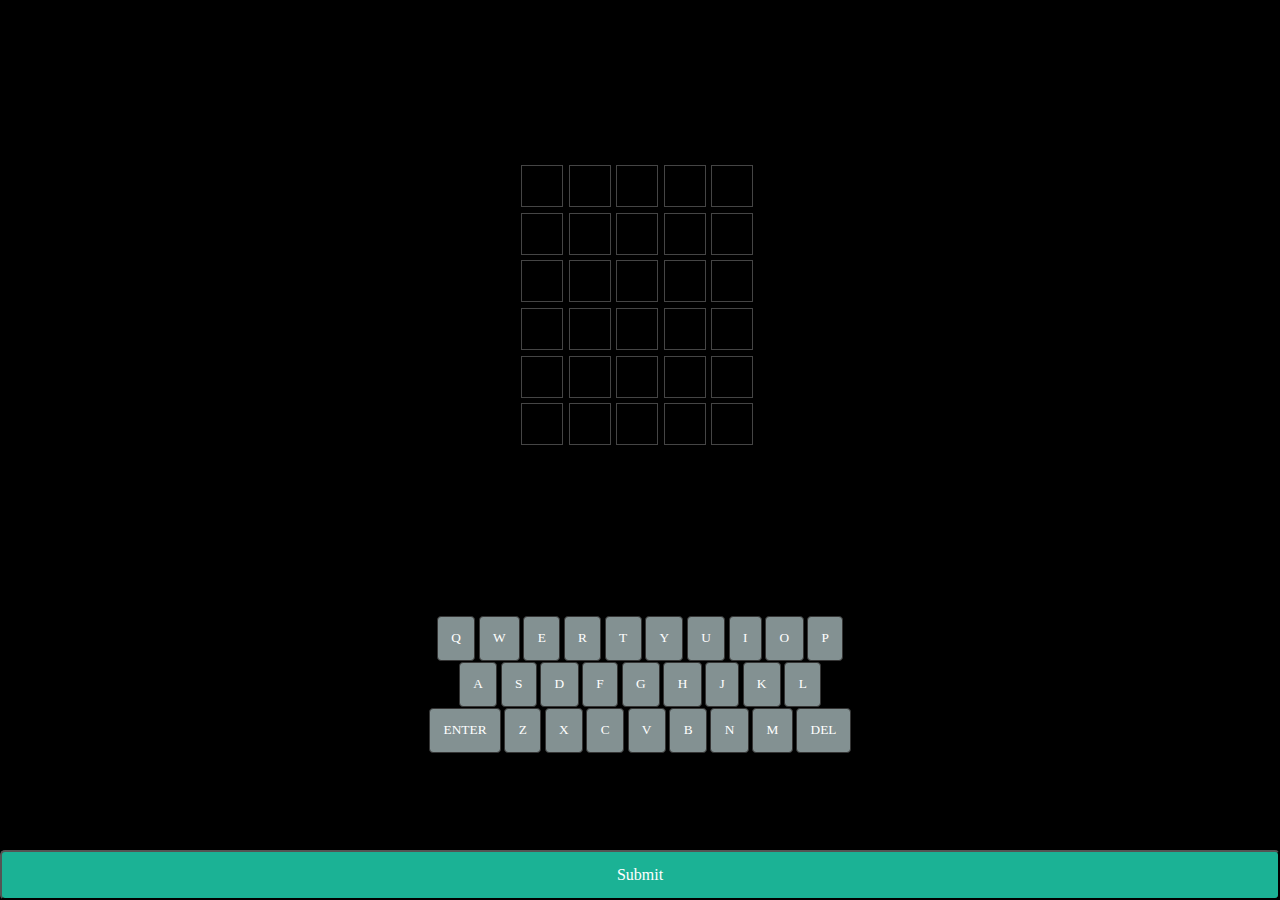
<file: page/index.html>
<!DOCTYPE html>
<!-- Coding By CodingNepal - youtube.com/codingnepal -->
<html lang="en" dir="ltr">

<head>
    <meta charset="utf-8">
    <title>Word Guessing Game</title>
    <link rel="stylesheet" href="../css/style.css">

</head>

<body>
    <div class="words">
        <div class="words-container">
            <div class="word-row">
                <div class="word"></div>
                <div class="word"></div>
                <div class="word"></div>
                <div class="word"></div>
                <div class="word"></div>
            </div>
            <div class="word-row">
                <div class="word"></div>
                <div class="word"></div>
                <div class="word"></div>
                <div class="word"></div>
                <div class="word"></div>
            </div>
            <div class="word-row">
                <div class="word"></div>
                <div class="word"></div>
                <div class="word"></div>
                <div class="word"></div>
                <div class="word"></div>
            </div>
            <div class="word-row">
                <div class="word"></div>
                <div class="word"></div>
                <div class="word"></div>
                <div class="word"></div>
                <div class="word"></div>
            </div>
            <div class="word-row">
                <div class="word"></div>
                <div class="word"></div>
                <div class="word"></div>
                <div class="word"></div>
                <div class="word"></div>
            </div>
            <div class="word-row">
                <div class="word"></div>
                <div class="word"></div>
                <div class="word"></div>
                <div class="word"></div>
                <div class="word"></div>
            </div>
        </div>
    </div>

    <div class="keyboard">
        <div class="keyboard-container">
            <div>
                <button data-key="Q">Q</button>
                <button data-key="W">W</button>
                <button data-key="E">E</button>
                <button data-key="R">R</button>
                <button data-key="T">T</button>
                <button data-key="Y">Y</button>
                <button data-key="U">U</button>
                <button data-key="I">I</button>
                <button data-key="O">O</button>
                <button data-key="P">P</button>
            </div>
            <div>

                <button data-key="A">A</button>
                <button data-key="S">S</button>
                <button data-key="D">D</button>
                <button data-key="F">F</button>
                <button data-key="G">G</button>
                <button data-key="H">H</button>
                <button data-key="J">J</button>
                <button data-key="K">K</button>
                <button data-key="L">L</button>

            </div>
            <div>
                <button data-key="ENTER">ENTER</button>
                <button data-key="Z">Z</button>
                <button data-key="X">X</button>
                <button data-key="C">C</button>
                <button data-key="V">V</button>
                <button data-key="B">B</button>
                <button data-key="N">N</button>
                <button data-key="M">M</button>
                <button data-key="DEL">DEL</button>
            </div>

        </div>

    </div>
    <button class="reset-btn" onclick="getUserScore()">Submit</button>
    <script src="../scripts/script.js"></script>

</body>

</html>
</file>
<file: css/style.css>
* {
    margin: 0;
    padding: 0;
    box-sizing: border-box;
    font-family: Georgia, 'Times New Roman', Times, serif
}

body {
    width: 100%;
    background: black;
    height: 100vh;
    font-size: 14px;
    display: flex;
    flex-direction: column;
}

.header {
    width: 100%;
    padding: 1em;
}

.header h1 {
    color: #fff;
    text-align: center;
}

.words {
    width: 100%;
    flex-grow: 1;
    display: flex;
    align-items: center;

}

.words-container {
    width: 100%;
    display: flex;
    flex-direction: column;
    align-items: center;
}

.word-row {
    display: flex;
    flex-direction: row;
}

.word {
    border: 1px solid #454545;
    height: 3em;
    width: 3em;
    margin-right: 0.4em;
    margin-bottom: 0.4em;
    color: #fff;
    display: flex;
    align-items: center;
    justify-content: center;
}

.keyboard {
    width: 100%;
    padding-bottom: 8em;
    margin-top: -1em;
}

.keyboard-container {
    width: 100%;
    display: flex;
    flex-direction: column;
    align-items: center;
    padding-top: 1em;


}

.keyboard button {
    background-color: #839192;
    color: #fff;
    outline: none;
    border: 1px solid #353535;
    padding: 1em;
    cursor: pointer;
    margin-bottom: 0.1em;

    border-radius: 4px;
}

.word-green {
    background-color: #52BE80 !important;
    color: white !important;

}

.word-yellow {

    background-color: #f8c471 !important;
    color: white !important;
}

.word-grey {
    background-color: #839192 !important;
    color: white !important;
}

.reset-btn {
    margin-top: -1em;
    width: 100%;
    cursor: pointer;
    color: #fff;
    outline: none;
    border-radius: 5px;
    background: #1BB295;
    padding: 14px 0;
    font-size: 16px;
}
</file>
